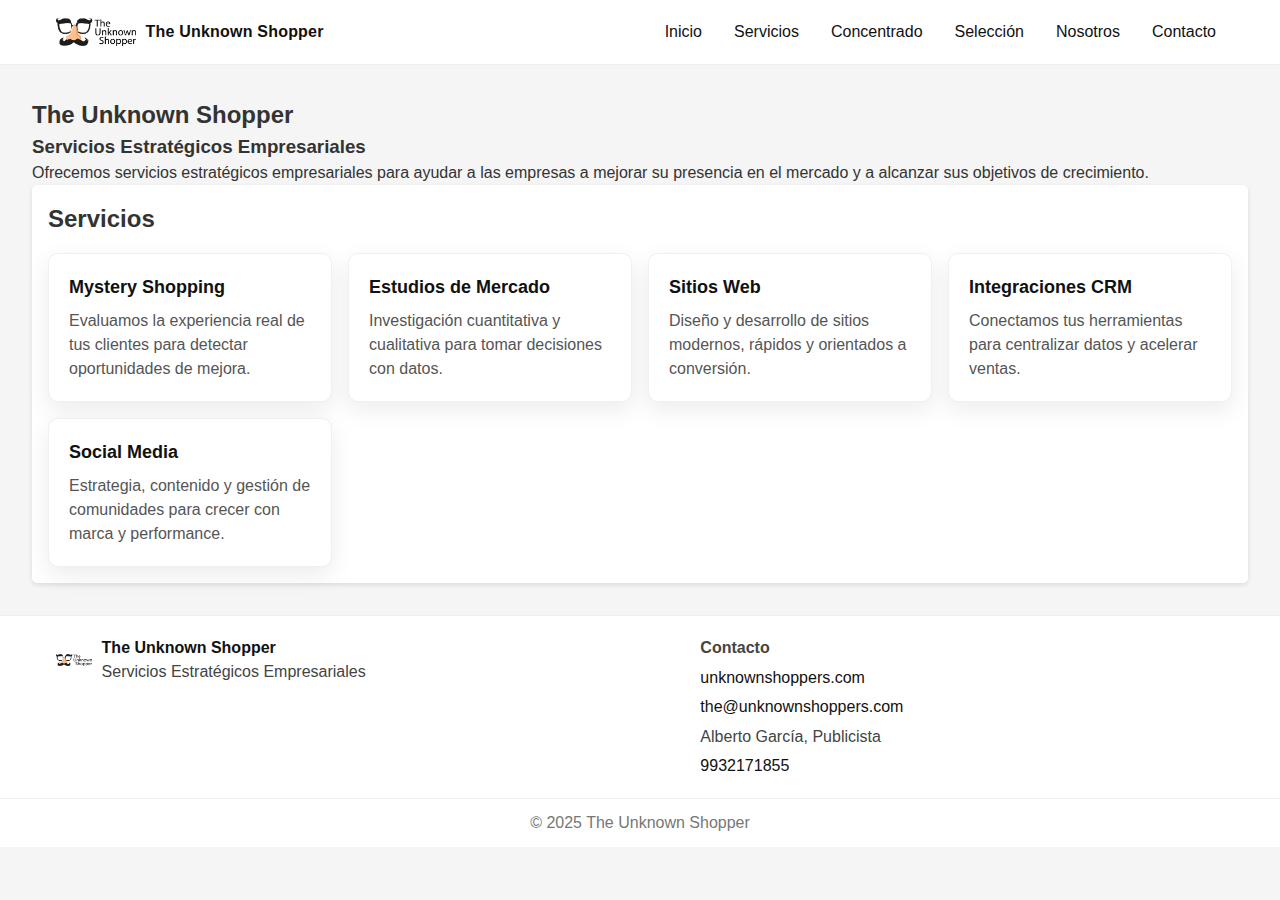
<file: index.html>
<!DOCTYPE html>
<html lang="en">
<head>
    <meta charset="UTF-8">
    <meta name="viewport" content="width=device-width, initial-scale=1.0">
    <title>The Unknown Shopper</title>
    <link rel="stylesheet" href="style.css">
</head>
<body>
    <header class="site-header">
        <div class="header-inner">
            <a href="index.html" class="brand" aria-label="Ir al inicio">
                <img src="logo.png" alt="The Unknown Shopper - Logo" class="brand-logo" />
                <span class="brand-name">The Unknown Shopper</span>
            </a>
            <button class="nav-toggle" aria-label="Abrir menú" aria-expanded="false">
                <svg viewBox="0 0 24 24" fill="none" stroke="currentColor" stroke-width="2" stroke-linecap="round" stroke-linejoin="round" aria-hidden="true"><line x1="3" y1="6" x2="21" y2="6"/><line x1="3" y1="12" x2="21" y2="12"/><line x1="3" y1="18" x2="21" y2="18"/></svg>
            </button>
            <nav class="main-nav" aria-label="Navegación principal">
                <ul>
                    <li><a href="index.html">Inicio</a></li>
                    <li><a href="#servicios">Servicios</a></li>
                    <li><a href="concentrado.html">Concentrado</a></li>
                    <li><a href="selecc.html">Selección</a></li>
                    <li><a href="about.html">Nosotros</a></li>
                    <li><a href="contact.html">Contacto</a></li>
                </ul>
            </nav>
        </div>
    </header>
    <main>
        <section>
            <h2>The Unknown Shopper</h2>
            <h3>Servicios Estratégicos Empresariales</h3>
            <p>Ofrecemos servicios estratégicos empresariales para ayudar a las empresas a mejorar su presencia en el mercado y a alcanzar sus objetivos de crecimiento.</p>
            
        </section>

        <section class="servicios" id="servicios">
            <h2>Servicios</h2>
            <div class="cards-grid">
                <article class="card" data-service="mystery-shopping">
                    <h3>Mystery Shopping</h3>
                    <p>Evaluamos la experiencia real de tus clientes para detectar oportunidades de mejora.</p>
                </article>
                <article class="card" data-service="estudios-mercado">
                    <h3>Estudios de Mercado</h3>
                    <p>Investigación cuantitativa y cualitativa para tomar decisiones con datos.</p>
                </article>
                <article class="card" data-service="sitios-web">
                    <h3>Sitios Web</h3>
                    <p>Diseño y desarrollo de sitios modernos, rápidos y orientados a conversión.</p>
                </article>
                <article class="card" data-service="integraciones-crm">
                    <h3>Integraciones CRM</h3>
                    <p>Conectamos tus herramientas para centralizar datos y acelerar ventas.</p>
                </article>
                <article class="card" data-service="social-media">
                    <h3>Social Media</h3>
                    <p>Estrategia, contenido y gestión de comunidades para crecer con marca y performance.</p>
                </article>
            </div>
        </section>

        <!-- Modal Detalle Servicio -->
        <div id="serviceModal" class="modal" aria-hidden="true" role="dialog" aria-labelledby="modalTitle" aria-modal="true">
            <div class="modal-backdrop" data-close></div>
            <div class="modal-content" role="document">
                <button class="modal-close" aria-label="Cerrar" data-close>&times;</button>
                <h3 id="modalTitle"></h3>
                <p id="modalBody"></p>
                <ul id="modalBullets" class="modal-bullets"></ul>
            </div>
        </div>
    </main>
    <footer class="site-footer">
        <div class="site-footer-inner">
            <div class="footer-brand">
                <img src="logo.png" alt="The Unknown Shopper - Logo" />
                <div>
                    <div class="footer-title">The Unknown Shopper</div>
                    <div>Servicios Estratégicos Empresariales</div>
                </div>
            </div>
            <div class="contact-footer">
                <strong>Contacto</strong>
                <span><a href="https://unknownshoppers.com" target="_blank" rel="noopener">unknownshoppers.com</a></span>
                <span><a href="mailto:the@unknownshoppers.com">the@unknownshoppers.com</a></span>
                <span>Alberto García, Publicista</span>
                <span><a href="tel:+529932171855">9932171855</a></span>
            </div>
        </div>
        <div class="footer-bottom">&copy; 2025 The Unknown Shopper</div>
    </footer>
    <script src="script.js"></script>
    
</body>
</html>
</file>
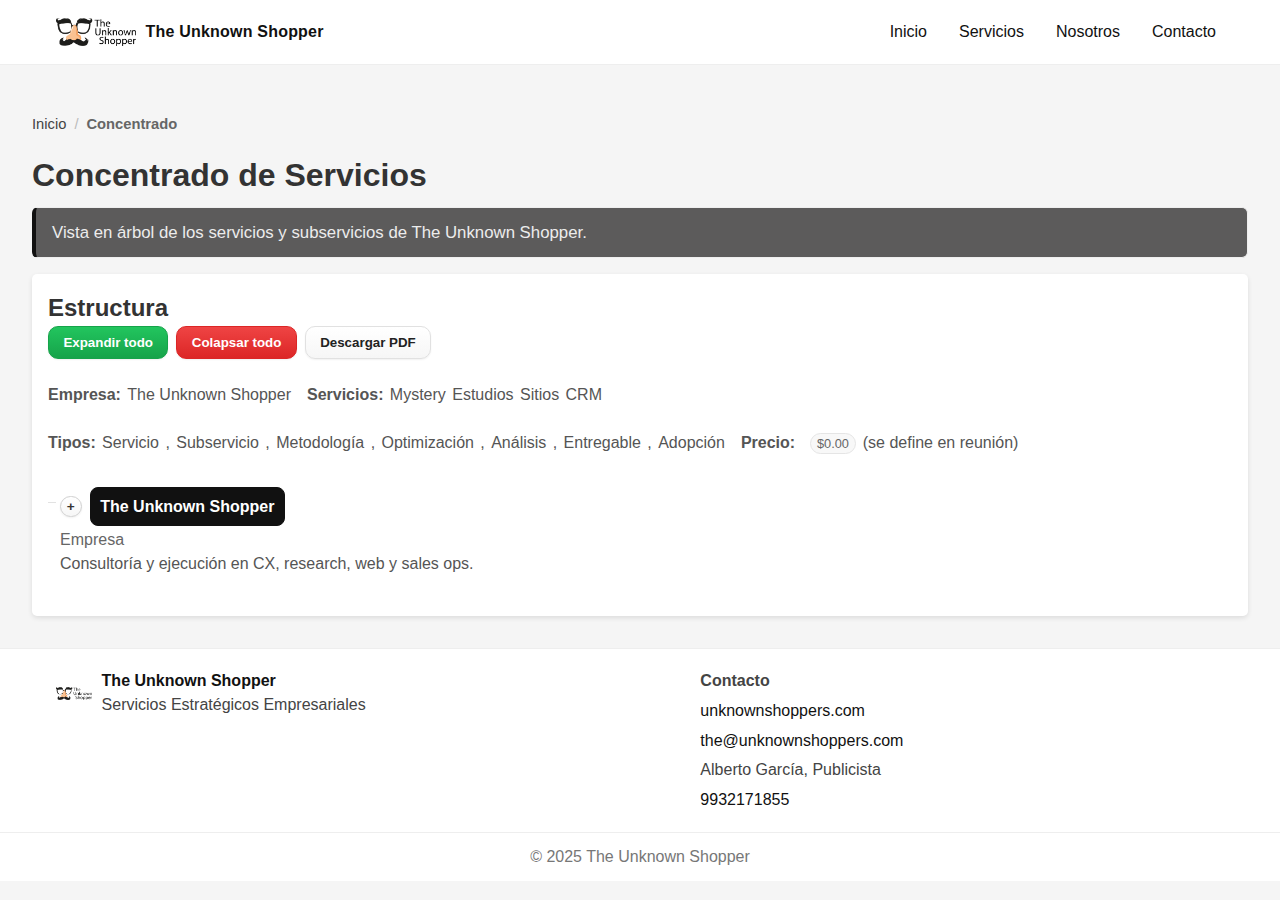
<file: concentrado.html>
<!DOCTYPE html>
<html lang="es">
<head>
  <meta charset="UTF-8" />
  <meta name="viewport" content="width=device-width, initial-scale=1.0" />
  <title>Concentrado | The Unknown Shopper</title>
  <link rel="stylesheet" href="style.css" />
</head>
<body>
  <header class="site-header">
    <div class="header-inner">
      <a href="index.html" class="brand" aria-label="Ir al inicio">
        <img src="logo.png" alt="The Unknown Shopper - Logo" class="brand-logo" />
        <span class="brand-name">The Unknown Shopper</span>
      </a>
      <button class="nav-toggle" aria-label="Abrir menú" aria-expanded="false">
        <svg viewBox="0 0 24 24" fill="none" stroke="currentColor" stroke-width="2" stroke-linecap="round" stroke-linejoin="round" aria-hidden="true"><line x1="3" y1="6" x2="21" y2="6"/><line x1="3" y1="12" x2="21" y2="12"/><line x1="3" y1="18" x2="21" y2="18"/></svg>
      </button>
      <nav class="main-nav" aria-label="Navegación principal">
        <ul>
          <li><a href="index.html">Inicio</a></li>
          <li><a href="index.html#servicios">Servicios</a></li>
          <li><a href="about.html">Nosotros</a></li>
          <li><a href="contact.html">Contacto</a></li>
        </ul>
      </nav>
    </div>
  </header>

  <main>
    <nav aria-label="Breadcrumb" class="breadcrumb">
      <a href="index.html">Inicio</a>
      <span class="sep">/</span>
      <strong>Concentrado</strong>
    </nav>

    <section>
      <h1>Concentrado de Servicios</h1>
      <p class="lead">Vista en árbol de los servicios y subservicios de The Unknown Shopper.</p>
    </section>

    <section class="servicios" style="margin-top:1rem;">
      <h2>Estructura</h2>
      <div class="tree-toolbar">
        <button id="expandAll" class="btn btn-outline" type="button">Expandir todo</button>
        <button id="collapseAll" class="btn btn-outline" type="button">Colapsar todo</button>
        <button id="downloadPdf" class="btn btn-outline" type="button">Descargar PDF</button>
      </div>
      <ul class="legend" aria-label="Leyenda de nodos">
        <li><strong>Empresa:</strong> The Unknown Shopper</li>
        <li><strong>Servicios:</strong> <span class="node svc-mystery">Mystery</span> <span class="node svc-estudios">Estudios</span> <span class="node svc-sitios">Sitios</span> <span class="node svc-crm">CRM</span></li>
        <li><strong>Tipos:</strong> <span class="meta">Servicio</span>, <span class="meta">Subservicio</span>, <span class="meta">Metodología</span>, <span class="meta">Optimización</span>, <span class="meta">Análisis</span>, <span class="meta">Entregable</span>, <span class="meta">Adopción</span></li>
        <li><strong>Precio:</strong> <span class="price-badge">$0.00</span> (se define en reunión)</li>
      </ul>

      <ul class="tree">
        <li class="has-children">
          <div class="row"><button class="toggle" aria-label="Colapsar rama" aria-expanded="true">−</button><span class="node root-node">The Unknown Shopper</span></div>
          <span class="meta">Empresa</span>
          <span class="meta-desc">Consultoría y ejecución en CX, research, web y sales ops.</span>

          <ul>
            <!-- Mystery Shopping -->
            <li class="has-children">
              <div class="row"><button class="toggle" aria-label="Colapsar rama" aria-expanded="true">−</button><span class="node svc-mystery">Mystery Shopping</span></div>
              <span class="meta">Servicio</span>
              <span class="meta-desc">Clientes incógnitos para evaluar experiencia y protocolos.</span>
              <ul>
                <li><span class="node">Diseño de escenarios y KPIs <span class="price-badge">$0.00</span></span><span class="meta">Subservicio</span><span class="meta-desc">Objetivos, criterios y variables clave por industria.</span></li>
                <li><span class="node">Visitas presenciales y remotas <span class="price-badge">$0.00</span></span><span class="meta">Subservicio</span><span class="meta-desc">Cobertura en tienda y canales digitales.</span></li>
                <li><span class="node">Reportes con evidencias <span class="price-badge">$0.00</span></span><span class="meta">Subservicio</span><span class="meta-desc">Fotos, capturas y recomendaciones priorizadas.</span></li>
                <li><span class="node">Benchmark por sucursal y competidor <span class="price-badge">$0.00</span></span><span class="meta">Subservicio</span><span class="meta-desc">Comparativos internos y contra el mercado.</span></li>
                <li><span class="node">Capacitaciones en protocolos <span class="price-badge">$0.00</span></span><span class="meta">Subservicio</span><span class="meta-desc">Entrenamiento en atención y venta consultiva.</span></li>
                <li><span class="node">Evaluaciones de personal <span class="price-badge">$0.00</span></span><span class="meta">Subservicio</span><span class="meta-desc">Cumplimiento y skills comerciales.</span></li>
              </ul>
            </li>

            <!-- Social Media -->
            <li class="has-children">
              <div class="row"><button class="toggle" aria-label="Colapsar rama" aria-expanded="true">−</button><span class="node svc-social">Social Media</span></div>
              <span class="meta">Servicio</span>
              <span class="meta-desc">Estrategia, contenido y gestión de comunidad.</span>
              <ul>
                <li><span class="node">Estrategia y lineamientos de marca <span class="price-badge">$0.00</span></span><span class="meta">Estrategia</span><span class="meta-desc">Arquitectura de contenidos, tono y pilares.</span></li>
                <li><span class="node">Calendario editorial y producción <span class="price-badge">$0.00</span></span><span class="meta">Producción</span><span class="meta-desc">Plan mensual, copies, creatividades y formatos.</span></li>
                <li><span class="node">Gestión de comunidad <span class="price-badge">$0.00</span></span><span class="meta">Operación</span><span class="meta-desc">Monitoreo, respuesta e inbound en redes.</span></li>
                <li><span class="node">Paid Social y optimización <span class="price-badge">$0.00</span></span><span class="meta">Performance</span><span class="meta-desc">Campañas, segmentación y mejora continua.</span></li>
              </ul>
            </li>

            <!-- Estudios de Mercado -->
            <li class="has-children">
              <div class="row"><button class="toggle" aria-label="Colapsar rama" aria-expanded="true">−</button><span class="node svc-estudios">Estudios de Mercado</span></div>
              <span class="meta">Servicio</span>
              <span class="meta-desc">Investigación cuantitativa y cualitativa para decidir con datos.</span>
              <ul>
                <li><span class="node">Encuestas online y presenciales <span class="price-badge">$0.00</span></span><span class="meta">Metodología</span><span class="meta-desc">Medición a escala de hábitos y percepción.</span></li>
                <li><span class="node">Entrevistas y focus groups <span class="price-badge">$0.00</span></span><span class="meta">Metodología</span><span class="meta-desc">Motivaciones, barreras y lenguaje del cliente.</span></li>
                <li><span class="node">Segmentación, pricing y posicionamiento <span class="price-badge">$0.00</span></span><span class="meta">Análisis</span><span class="meta-desc">Modelos de valor y estrategia competitiva.</span></li>
                <li><span class="node">Dashboards y storytelling <span class="price-badge">$0.00</span></span><span class="meta">Entregable</span><span class="meta-desc">Visualización e insights accionables.</span></li>
              </ul>
            </li>

            <!-- Sitios Web -->
            <li class="has-children">
              <div class="row"><button class="toggle" aria-label="Colapsar rama" aria-expanded="true">−</button><span class="node svc-sitios">Sitios Web</span></div>
              <span class="meta">Servicio</span>
              <span class="meta-desc">Sitios modernos, rápidos y orientados a conversión.</span>
              <ul>
                <li><span class="node">Landing pages y sitios corporativos <span class="price-badge">$0.00</span></span><span class="meta">Capacidad</span><span class="meta-desc">Diseños orientados a conversión e institucional.</span></li>
                <li><span class="node">Headless CMS y WordPress <span class="price-badge">$0.00</span></span><span class="meta">Capacidad</span><span class="meta-desc">Arquitectura y CMS adecuados para tu equipo.</span></li>
                <li><span class="node">Web Performance (Core Web Vitals) <span class="price-badge">$0.00</span></span><span class="meta">Optimización</span><span class="meta-desc">Velocidad e interactividad para mejor UX/SEO.</span></li>
                <li><span class="node">SEO on-page y medición <span class="price-badge">$0.00</span></span><span class="meta">Optimización</span><span class="meta-desc">Marcado, contenido y analítica con GTM/GA4.</span></li>
              </ul>
            </li>

            <!-- Integraciones CRM -->
            <li class="has-children">
              <div class="row"><button class="toggle" aria-label="Colapsar rama" aria-expanded="true">−</button><span class="node svc-crm">Integraciones CRM</span></div>
              <span class="meta">Servicio</span>
              <span class="meta-desc">Centralizamos datos y automatizamos procesos con tu CRM.</span>
              <ul>
                <li><span class="node">Implementación y configuración <span class="price-badge">$0.00</span></span><span class="meta">Servicio</span><span class="meta-desc">Adaptación de objetos y procesos comerciales.</span></li>
                <li><span class="node">Integraciones con formularios y publicidad <span class="price-badge">$0.00</span></span><span class="meta">Integración</span><span class="meta-desc">Leads, campañas y datos operativos.</span></li>
                <li><span class="node">Automatizaciones y workflows <span class="price-badge">$0.00</span></span><span class="meta">Automatización</span><span class="meta-desc">Reglas y secuencias para nutrir y asignar.</span></li>
                <li><span class="node">Capacitación y gobierno del dato <span class="price-badge">$0.00</span></span><span class="meta">Adopción</span><span class="meta-desc">Entrenamiento, calidad y políticas de uso.</span></li>
              </ul>
            </li>
          </ul>
        </li>
      </ul>

    </section>
  </main>

  <footer class="site-footer">
    <div class="site-footer-inner">
      <div class="footer-brand">
        <img src="logo.png" alt="The Unknown Shopper - Logo" />
        <div>
          <div class="footer-title">The Unknown Shopper</div>
          <div>Servicios Estratégicos Empresariales</div>
        </div>
      </div>
      <div class="contact-footer">
        <strong>Contacto</strong>
        <span><a href="https://unknownshoppers.com" target="_blank" rel="noopener">unknownshoppers.com</a></span>
        <span><a href="mailto:the@unknownshoppers.com">the@unknownshoppers.com</a></span>
        <span>Alberto García, Publicista</span>
        <span><a href="tel:+529932171855">9932171855</a></span>
      </div>
    </div>
    <div class="footer-bottom">&copy; 2025 The Unknown Shopper</div>
  </footer>
  <script src="script.js"></script>
</body>
</html>
</file>
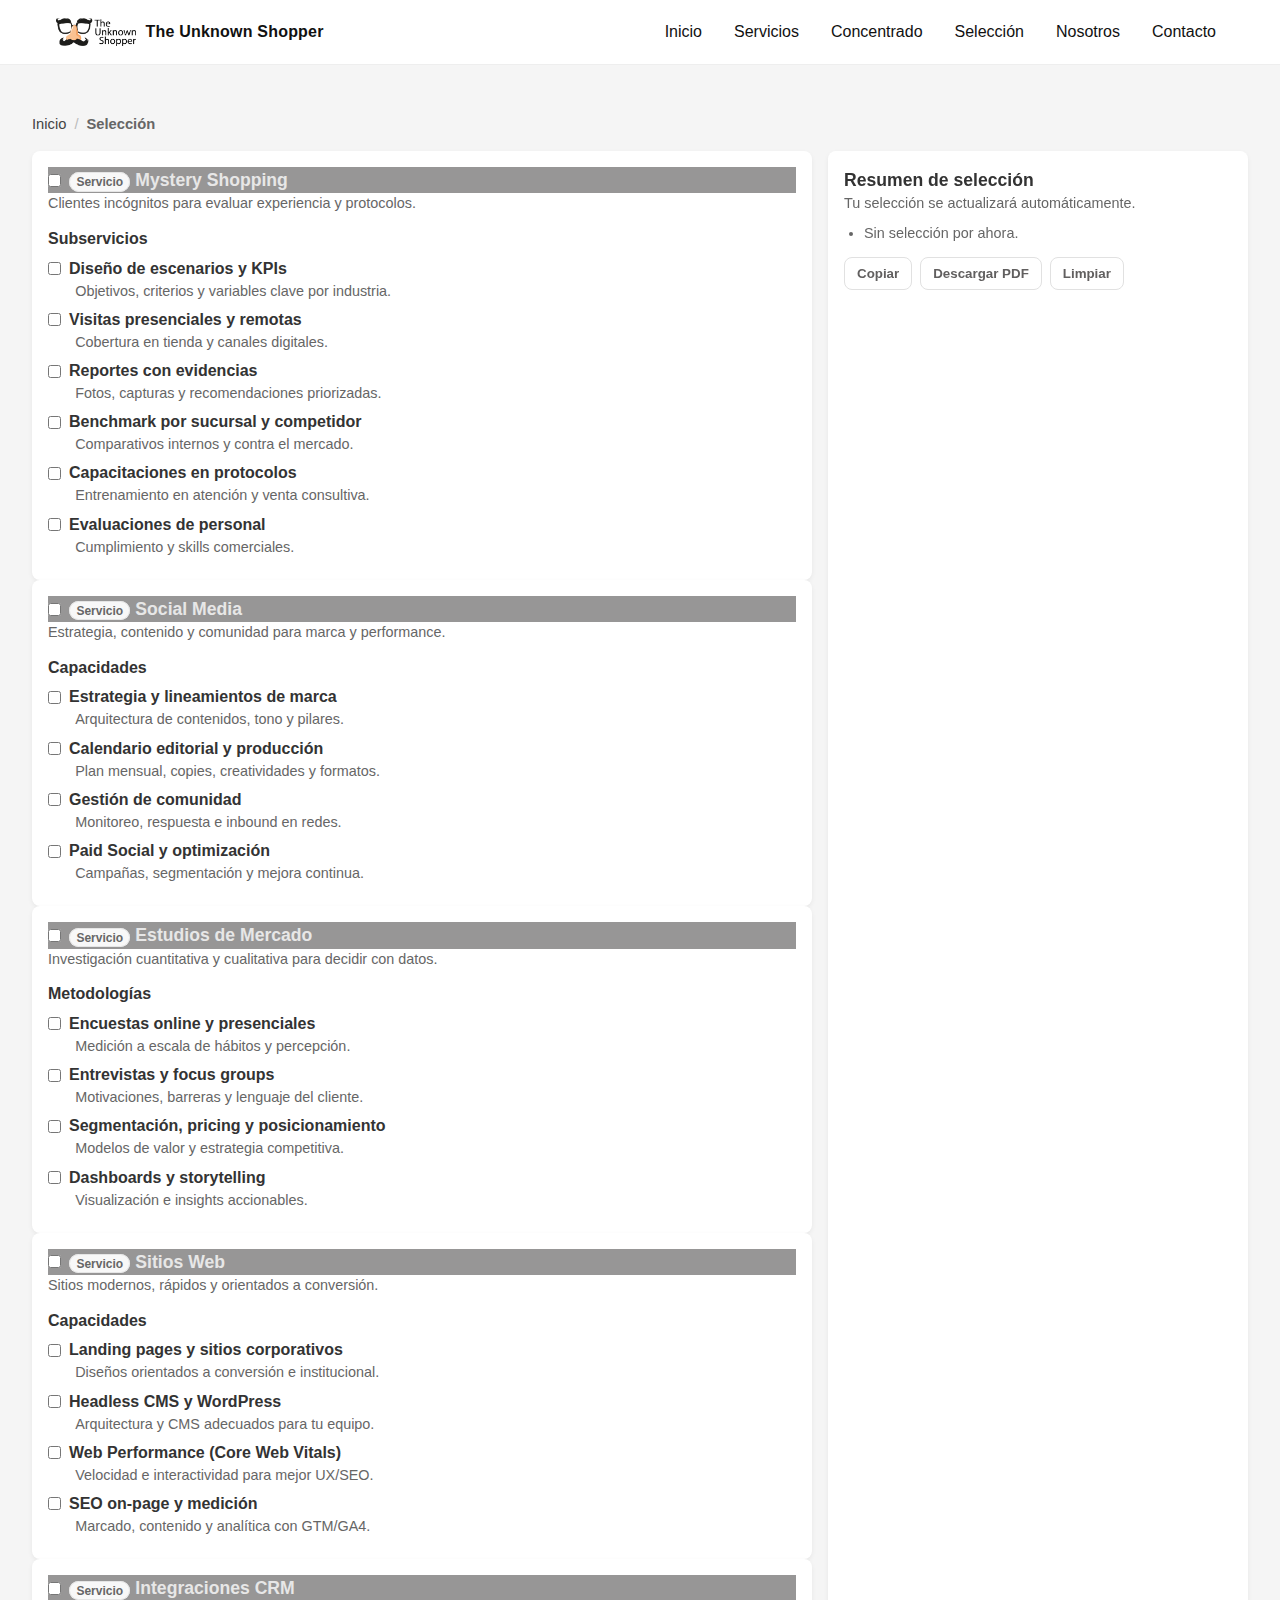
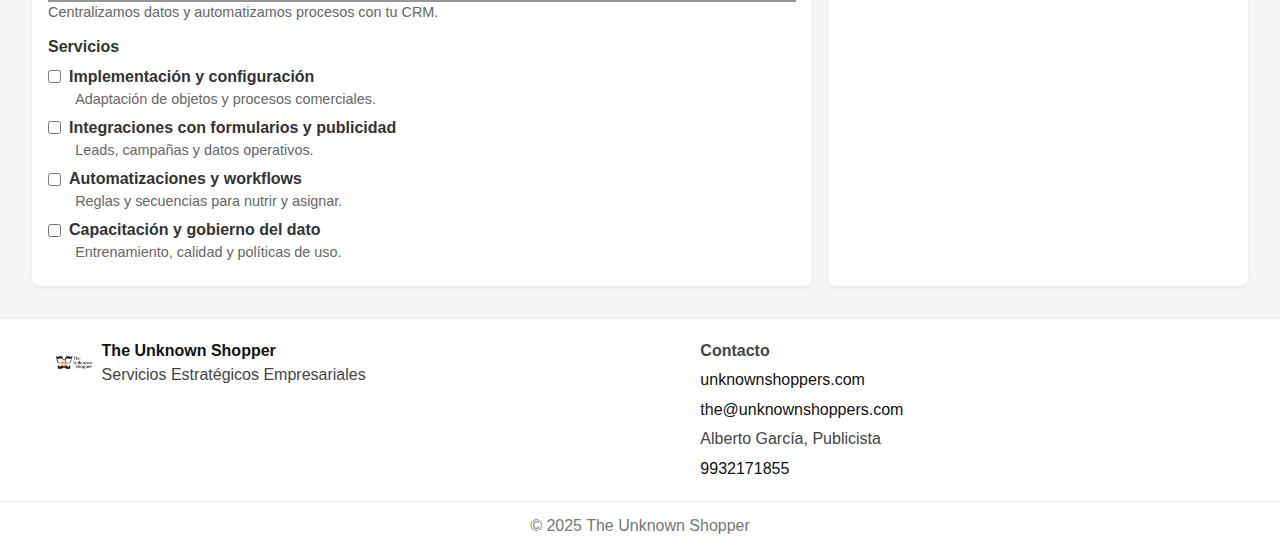
<file: selecc.html>
<!DOCTYPE html>
<html lang="es">
<head>
  <meta charset="UTF-8" />
  <meta name="viewport" content="width=device-width, initial-scale=1.0"/>
  <title>Selección de Servicios | The Unknown Shopper</title>
  <link rel="stylesheet" href="style.css"/>
  <style>
    .select-layout { display: grid; gap: 1rem; grid-template-columns: 1fr; }
    @media (min-width: 900px) { .select-layout { grid-template-columns: 1.3fr 0.7fr; } }
    .cat { background:#fff; border-radius:8px; padding:1rem; box-shadow:0 2px 5px rgba(0,0,0,.06); }
    .cat h2 { display:flex; align-items:center; gap:.5rem; font-size:1.1rem; }
    .cat h3 { margin-top:.75rem; font-size:1rem; }
    .checklist { list-style:none; margin-top:.25rem; padding-left:0; }
    .checklist li { margin:.35rem 0; }
    .row-check { display:flex; align-items:center; gap:.5rem; }
    .row-meta { margin-left:1.7rem; color:#555; font-size:.95rem; }
    .summary { position:sticky; top:1rem; background:#fff; border-radius:8px; padding:1rem; box-shadow:0 2px 5px rgba(0,0,0,.06); }
    .summary h2 { font-size:1.1rem; }
    .summary ul { list-style:disc; padding-left:1.25rem; margin-top:.5rem; }
    .actions { display:flex; gap:.5rem; flex-wrap:wrap; margin-top:.75rem; }
    .actions .btn { padding:.5rem .75rem; border-radius:8px; border:1px solid #e1e1e1; background:#fff; cursor:pointer; }
    .muted { color:#666; font-size:.9rem; }
    .svc-badge { font-size:.75rem; padding:.1rem .4rem; border-radius:999px; border:1px solid #e5e5e5; background:#f8f8f8; color:#666; }
  </style>
</head>
<body>
  <header class="site-header">
    <div class="header-inner">
      <a href="index.html" class="brand" aria-label="Ir al inicio">
        <img src="logo.png" alt="The Unknown Shopper - Logo" class="brand-logo"/>
        <span class="brand-name">The Unknown Shopper</span>
      </a>
      <button class="nav-toggle" aria-label="Abrir menú" aria-expanded="false">
        <svg viewBox="0 0 24 24" fill="none" stroke="currentColor" stroke-width="2" stroke-linecap="round" stroke-linejoin="round" aria-hidden="true"><line x1="3" y1="6" x2="21" y2="6"/><line x1="3" y1="12" x2="21" y2="12"/><line x1="3" y1="18" x2="21" y2="18"/></svg>
      </button>
      <nav class="main-nav" aria-label="Navegación principal">
        <ul>
          <li><a href="index.html">Inicio</a></li>
          <li><a href="index.html#servicios">Servicios</a></li>
          <li><a href="concentrado.html">Concentrado</a></li>
          <li><a href="selecc.html">Selección</a></li>
          <li><a href="about.html">Nosotros</a></li>
          <li><a href="contact.html">Contacto</a></li>
        </ul>
      </nav>
    </div>
  </header>

  <main>
    <nav aria-label="Breadcrumb" class="breadcrumb">
      <a href="index.html">Inicio</a>
      <span class="sep">/</span>
      <strong>Selección</strong>
    </nav>

    

    <section id="selectionRoot" class="select-layout">
      <!-- Columna izquierda: categorías -->
      <div>
        <!-- Mystery Shopping -->
        <div class="cat">
          <h2><input type="checkbox" class="chk-parent" data-cat="mystery" id="cat-mystery"> <label for="cat-mystery"><span class="svc-badge">Servicio</span> Mystery Shopping</label></h2>
          <p class="muted">Clientes incógnitos para evaluar experiencia y protocolos.</p>
          <h3>Subservicios</h3>
          <ul class="checklist" data-cat="mystery">
            <li>
              <div class="row-check">
                <input type="checkbox" class="chk-item" data-cat="mystery" data-name="Diseño de escenarios y KPIs" id="mystery-1">
                <label for="mystery-1"><strong>Diseño de escenarios y KPIs</strong></label>
              </div>
              <div class="row-meta muted">Objetivos, criterios y variables clave por industria.</div>
            </li>
            <li>
              <div class="row-check">
                <input type="checkbox" class="chk-item" data-cat="mystery" data-name="Visitas presenciales y remotas" id="mystery-2">
                <label for="mystery-2"><strong>Visitas presenciales y remotas</strong></label>
              </div>
              <div class="row-meta muted">Cobertura en tienda y canales digitales.</div>
            </li>
            <li>
              <div class="row-check">
                <input type="checkbox" class="chk-item" data-cat="mystery" data-name="Reportes con evidencias" id="mystery-3">
                <label for="mystery-3"><strong>Reportes con evidencias</strong></label>
              </div>
              <div class="row-meta muted">Fotos, capturas y recomendaciones priorizadas.</div>
            </li>
            <li>
              <div class="row-check">
                <input type="checkbox" class="chk-item" data-cat="mystery" data-name="Benchmark por sucursal y competidor" id="mystery-4">
                <label for="mystery-4"><strong>Benchmark por sucursal y competidor</strong></label>
              </div>
              <div class="row-meta muted">Comparativos internos y contra el mercado.</div>
            </li>
            <li>
              <div class="row-check">
                <input type="checkbox" class="chk-item" data-cat="mystery" data-name="Capacitaciones en protocolos" id="mystery-5">
                <label for="mystery-5"><strong>Capacitaciones en protocolos</strong></label>
              </div>
              <div class="row-meta muted">Entrenamiento en atención y venta consultiva.</div>
            </li>
            <li>
              <div class="row-check">
                <input type="checkbox" class="chk-item" data-cat="mystery" data-name="Evaluaciones de personal" id="mystery-6">
                <label for="mystery-6"><strong>Evaluaciones de personal</strong></label>
              </div>
              <div class="row-meta muted">Cumplimiento y skills comerciales.</div>
            </li>
          </ul>
        </div>

        <!-- Social Media -->
        <div class="cat">
          <h2><input type="checkbox" class="chk-parent" data-cat="social" id="cat-social"> <label for="cat-social"><span class="svc-badge">Servicio</span> Social Media</label></h2>
          <p class="muted">Estrategia, contenido y comunidad para marca y performance.</p>
          <h3>Capacidades</h3>
          <ul class="checklist" data-cat="social">
            <li>
              <div class="row-check">
                <input type="checkbox" class="chk-item" data-cat="social" data-name="Estrategia y lineamientos de marca" id="social-1">
                <label for="social-1"><strong>Estrategia y lineamientos de marca</strong></label>
              </div>
              <div class="row-meta muted">Arquitectura de contenidos, tono y pilares.</div>
            </li>
            <li>
              <div class="row-check">
                <input type="checkbox" class="chk-item" data-cat="social" data-name="Calendario editorial y producción" id="social-2">
                <label for="social-2"><strong>Calendario editorial y producción</strong></label>
              </div>
              <div class="row-meta muted">Plan mensual, copies, creatividades y formatos.</div>
            </li>
            <li>
              <div class="row-check">
                <input type="checkbox" class="chk-item" data-cat="social" data-name="Gestión de comunidad" id="social-3">
                <label for="social-3"><strong>Gestión de comunidad</strong></label>
              </div>
              <div class="row-meta muted">Monitoreo, respuesta e inbound en redes.</div>
            </li>
            <li>
              <div class="row-check">
                <input type="checkbox" class="chk-item" data-cat="social" data-name="Paid Social y optimización" id="social-4">
                <label for="social-4"><strong>Paid Social y optimización</strong></label>
              </div>
              <div class="row-meta muted">Campañas, segmentación y mejora continua.</div>
            </li>
          </ul>
        </div>

        <!-- Estudios de Mercado -->
        <div class="cat">
          <h2><input type="checkbox" class="chk-parent" data-cat="estudios" id="cat-estudios"> <label for="cat-estudios"><span class="svc-badge">Servicio</span> Estudios de Mercado</label></h2>
          <p class="muted">Investigación cuantitativa y cualitativa para decidir con datos.</p>
          <h3>Metodologías</h3>
          <ul class="checklist" data-cat="estudios">
            <li>
              <div class="row-check">
                <input type="checkbox" class="chk-item" data-cat="estudios" data-name="Encuestas online y presenciales" id="estudios-1">
                <label for="estudios-1"><strong>Encuestas online y presenciales</strong></label>
              </div>
              <div class="row-meta muted">Medición a escala de hábitos y percepción.</div>
            </li>
            <li>
              <div class="row-check">
                <input type="checkbox" class="chk-item" data-cat="estudios" data-name="Entrevistas y focus groups" id="estudios-2">
                <label for="estudios-2"><strong>Entrevistas y focus groups</strong></label>
              </div>
              <div class="row-meta muted">Motivaciones, barreras y lenguaje del cliente.</div>
            </li>
            <li>
              <div class="row-check">
                <input type="checkbox" class="chk-item" data-cat="estudios" data-name="Segmentación, pricing y posicionamiento" id="estudios-3">
                <label for="estudios-3"><strong>Segmentación, pricing y posicionamiento</strong></label>
              </div>
              <div class="row-meta muted">Modelos de valor y estrategia competitiva.</div>
            </li>
            <li>
              <div class="row-check">
                <input type="checkbox" class="chk-item" data-cat="estudios" data-name="Dashboards y storytelling" id="estudios-4">
                <label for="estudios-4"><strong>Dashboards y storytelling</strong></label>
              </div>
              <div class="row-meta muted">Visualización e insights accionables.</div>
            </li>
          </ul>
        </div>

        <!-- Sitios Web -->
        <div class="cat">
          <h2><input type="checkbox" class="chk-parent" data-cat="sitios" id="cat-sitios"> <label for="cat-sitios"><span class="svc-badge">Servicio</span> Sitios Web</label></h2>
          <p class="muted">Sitios modernos, rápidos y orientados a conversión.</p>
          <h3>Capacidades</h3>
          <ul class="checklist" data-cat="sitios">
            <li>
              <div class="row-check">
                <input type="checkbox" class="chk-item" data-cat="sitios" data-name="Landing pages y sitios corporativos" id="sitios-1">
                <label for="sitios-1"><strong>Landing pages y sitios corporativos</strong></label>
              </div>
              <div class="row-meta muted">Diseños orientados a conversión e institucional.</div>
            </li>
            <li>
              <div class="row-check">
                <input type="checkbox" class="chk-item" data-cat="sitios" data-name="Headless CMS y WordPress" id="sitios-2">
                <label for="sitios-2"><strong>Headless CMS y WordPress</strong></label>
              </div>
              <div class="row-meta muted">Arquitectura y CMS adecuados para tu equipo.</div>
            </li>
            <li>
              <div class="row-check">
                <input type="checkbox" class="chk-item" data-cat="sitios" data-name="Web Performance (Core Web Vitals)" id="sitios-3">
                <label for="sitios-3"><strong>Web Performance (Core Web Vitals)</strong></label>
              </div>
              <div class="row-meta muted">Velocidad e interactividad para mejor UX/SEO.</div>
            </li>
            <li>
              <div class="row-check">
                <input type="checkbox" class="chk-item" data-cat="sitios" data-name="SEO on-page y medición" id="sitios-4">
                <label for="sitios-4"><strong>SEO on-page y medición</strong></label>
              </div>
              <div class="row-meta muted">Marcado, contenido y analítica con GTM/GA4.</div>
            </li>
          </ul>
        </div>

        <!-- Integraciones CRM -->
        <div class="cat">
          <h2><input type="checkbox" class="chk-parent" data-cat="crm" id="cat-crm"> <label for="cat-crm"><span class="svc-badge">Servicio</span> Integraciones CRM</label></h2>
          <p class="muted">Centralizamos datos y automatizamos procesos con tu CRM.</p>
          <h3>Servicios</h3>
          <ul class="checklist" data-cat="crm">
            <li>
              <div class="row-check">
                <input type="checkbox" class="chk-item" data-cat="crm" data-name="Implementación y configuración" id="crm-1">
                <label for="crm-1"><strong>Implementación y configuración</strong></label>
              </div>
              <div class="row-meta muted">Adaptación de objetos y procesos comerciales.</div>
            </li>
            <li>
              <div class="row-check">
                <input type="checkbox" class="chk-item" data-cat="crm" data-name="Integraciones con formularios y publicidad" id="crm-2">
                <label for="crm-2"><strong>Integraciones con formularios y publicidad</strong></label>
              </div>
              <div class="row-meta muted">Leads, campañas y datos operativos.</div>
            </li>
            <li>
              <div class="row-check">
                <input type="checkbox" class="chk-item" data-cat="crm" data-name="Automatizaciones y workflows" id="crm-3">
                <label for="crm-3"><strong>Automatizaciones y workflows</strong></label>
              </div>
              <div class="row-meta muted">Reglas y secuencias para nutrir y asignar.</div>
            </li>
            <li>
              <div class="row-check">
                <input type="checkbox" class="chk-item" data-cat="crm" data-name="Capacitación y gobierno del dato" id="crm-4">
                <label for="crm-4"><strong>Capacitación y gobierno del dato</strong></label>
              </div>
              <div class="row-meta muted">Entrenamiento, calidad y políticas de uso.</div>
            </li>
          </ul>
        </div>
      </div>

      <!-- Columna derecha: resumen -->
      <aside class="summary">
        <h2>Resumen de selección</h2>
        <p class="muted">Tu selección se actualizará automáticamente.</p>
        <ul id="selectionList"></ul>
        <div class="actions">
          <button id="copySelection" class="btn">Copiar</button>
          <button id="downloadSelectionPdf" class="btn">Descargar PDF</button>
          <button id="clearSelection" class="btn">Limpiar</button>
        </div>
      </aside>
    </section>

    <!-- Contenido para impresión (oculto en pantalla) -->
    <section id="printSelection" class="print-only print-doc" aria-hidden="true">
      <header class="print-header">
        <div class="brandlog">
          <img src="logosim.png" alt="The Unknown Shopper - Logo" />
          <div>
            <h1 class="print-title">The Unknown Shopper</h1>
            <div class="print-subtitle">Selección de servicios</div>
          </div>
        </div>
      </header>
      <div class="print-date" id="printDate"></div>
      <div id="printSelectionList"></div>
      <footer class="print-footer">
        <div class="brandline">The Unknown Shopper</div>
        <div class="contact">unknownshoppers.com · the@unknownshoppers.com · 9932171855</div>
      </footer>
    </section>
  </main>

  <footer class="site-footer">
    <div class="site-footer-inner">
      <div class="footer-brand">
        <img src="logo.png" alt="The Unknown Shopper - Logo"/>
        <div>
          <div class="footer-title">The Unknown Shopper</div>
          <div>Servicios Estratégicos Empresariales</div>
        </div>
      </div>
      <div class="contact-footer">
        <strong>Contacto</strong>
        <span><a href="https://unknownshoppers.com" target="_blank" rel="noopener">unknownshoppers.com</a></span>
        <span><a href="mailto:the@unknownshoppers.com">the@unknownshoppers.com</a></span>
        <span>Alberto García, Publicista</span>
        <span><a href="tel:+529932171855">9932171855</a></span>
      </div>
    </div>
    <div class="footer-bottom">&copy; 2025 The Unknown Shopper</div>
  </footer>
  <script src="script.js"></script>
</body>
</html>
</file>
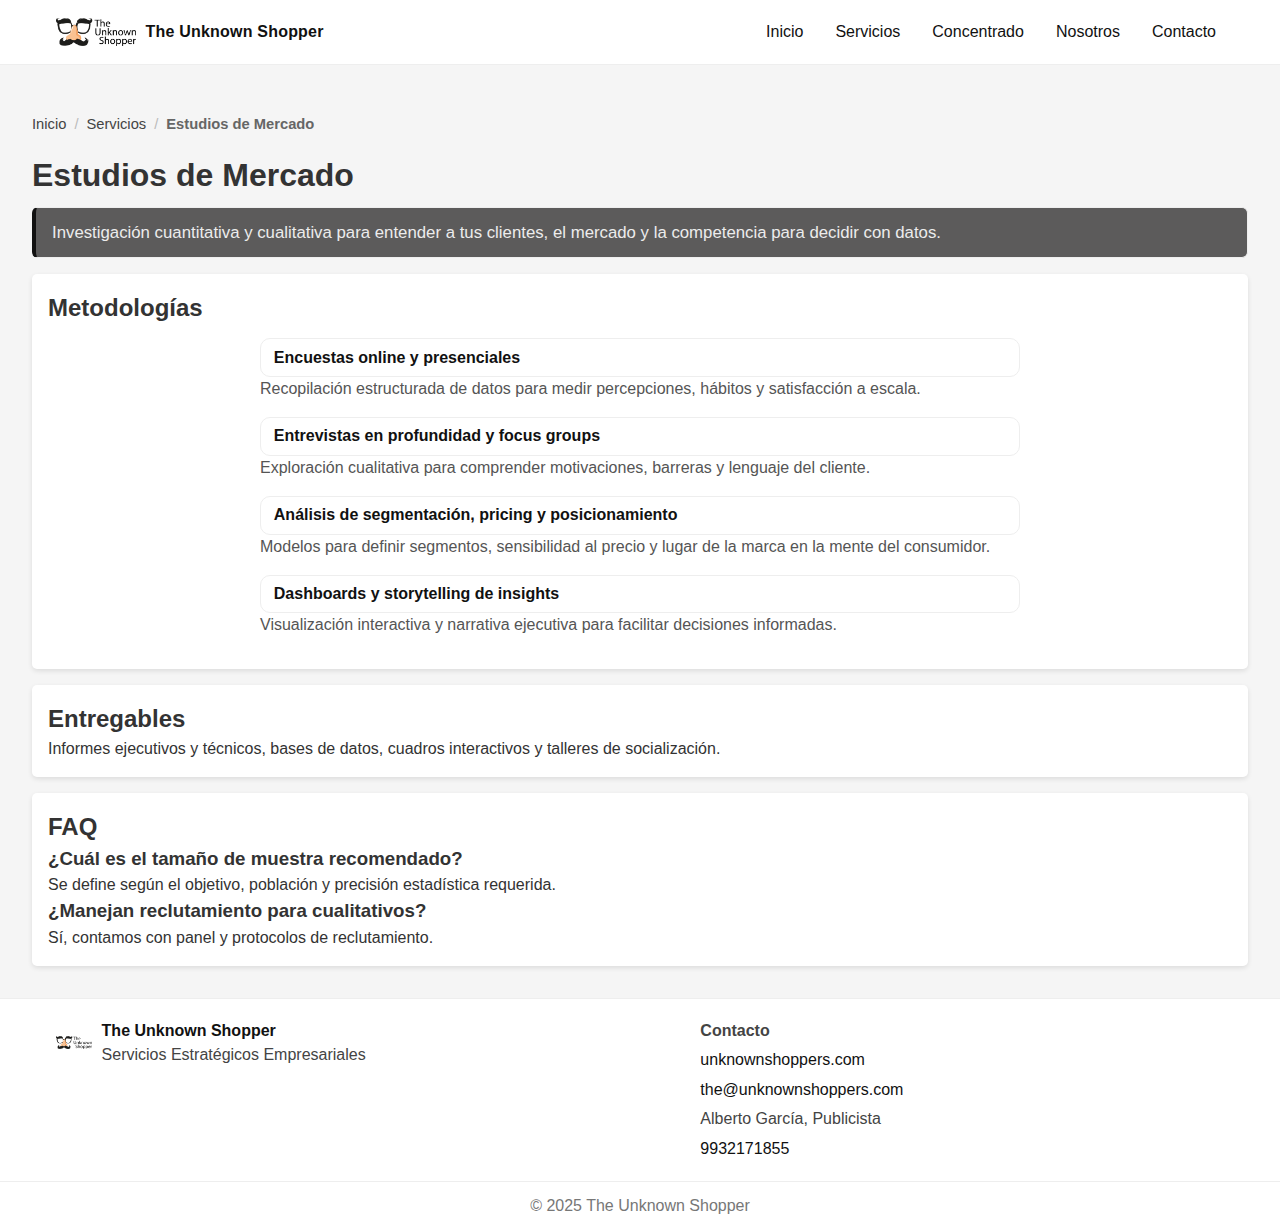
<file: servicios/estudios-mercado.html>
<!DOCTYPE html>
<html lang="es">
<head>
  <meta charset="UTF-8" />
  <meta name="viewport" content="width=device-width, initial-scale=1.0" />
  <title>Estudios de Mercado | The Unknown Shopper</title>
  <link rel="stylesheet" href="../style.css" />
</head>
<body>
  <header class="site-header">
    <div class="header-inner">
      <a href="../index.html" class="brand" aria-label="Ir al inicio">
        <img src="../logo.png" alt="The Unknown Shopper - Logo" class="brand-logo" />
        <span class="brand-name">The Unknown Shopper</span>
      </a>
      <button class="nav-toggle" aria-label="Abrir menú" aria-expanded="false">
        <svg viewBox="0 0 24 24" fill="none" stroke="currentColor" stroke-width="2" stroke-linecap="round" stroke-linejoin="round" aria-hidden="true"><line x1="3" y1="6" x2="21" y2="6"/><line x1="3" y1="12" x2="21" y2="12"/><line x1="3" y1="18" x2="21" y2="18"/></svg>
      </button>
      <nav class="main-nav" aria-label="Navegación principal">
        <ul>
          <li><a href="../index.html">Inicio</a></li>
          <li><a href="../index.html#servicios">Servicios</a></li>
          <li><a href="../concentrado.html">Concentrado</a></li>
          <li><a href="../about.html">Nosotros</a></li>
          <li><a href="../contact.html">Contacto</a></li>
        </ul>
      </nav>
    </div>
  </header>

  <main>
    <nav aria-label="Breadcrumb" class="breadcrumb">
      <a href="../index.html">Inicio</a>
      <span class="sep">/</span>
      <a href="../index.html#servicios">Servicios</a>
      <span class="sep">/</span>
      <strong>Estudios de Mercado</strong>
    </nav>

    <section>
      <h1>Estudios de Mercado</h1>
      <p class="lead">Investigación cuantitativa y cualitativa para entender a tus clientes, el mercado y la competencia para decidir con datos.</p>
    </section>

    <section class="servicios" style="margin-top:1rem;">
      <h2>Metodologías</h2>
      <dl class="defs">
        <dt>Encuestas online y presenciales</dt>
        <dd>Recopilación estructurada de datos para medir percepciones, hábitos y satisfacción a escala.</dd>
        <dt>Entrevistas en profundidad y focus groups</dt>
        <dd>Exploración cualitativa para comprender motivaciones, barreras y lenguaje del cliente.</dd>
        <dt>Análisis de segmentación, pricing y posicionamiento</dt>
        <dd>Modelos para definir segmentos, sensibilidad al precio y lugar de la marca en la mente del consumidor.</dd>
        <dt>Dashboards y storytelling de insights</dt>
        <dd>Visualización interactiva y narrativa ejecutiva para facilitar decisiones informadas.</dd>
      </dl>
    </section>

    <section style="margin-top:1rem;" class="servicios">
      <h2>Entregables</h2>
      <p>Informes ejecutivos y técnicos, bases de datos, cuadros interactivos y talleres de socialización.</p>
    </section>

    <section style="margin-top:1rem;" class="servicios">
      <h2>FAQ</h2>
      <h3>¿Cuál es el tamaño de muestra recomendado?</h3>
      <p>Se define según el objetivo, población y precisión estadística requerida.</p>
      <h3>¿Manejan reclutamiento para cualitativos?</h3>
      <p>Sí, contamos con panel y protocolos de reclutamiento.</p>
    </section>
  </main>

  <footer class="site-footer">
    <div class="site-footer-inner">
      <div class="footer-brand">
        <img src="../logo.png" alt="The Unknown Shopper - Logo" />
        <div>
          <div class="footer-title">The Unknown Shopper</div>
          <div>Servicios Estratégicos Empresariales</div>
        </div>
      </div>
      <div class="contact-footer">
        <strong>Contacto</strong>
        <span><a href="https://unknownshoppers.com" target="_blank" rel="noopener">unknownshoppers.com</a></span>
        <span><a href="mailto:the@unknownshoppers.com">the@unknownshoppers.com</a></span>
        <span>Alberto García, Publicista</span>
        <span><a href="tel:+529932171855">9932171855</a></span>
      </div>
    </div>
    <div class="footer-bottom">&copy; 2025 The Unknown Shopper</div>
  </footer>
  <script src="../script.js"></script>
</body>
</html>
</file>
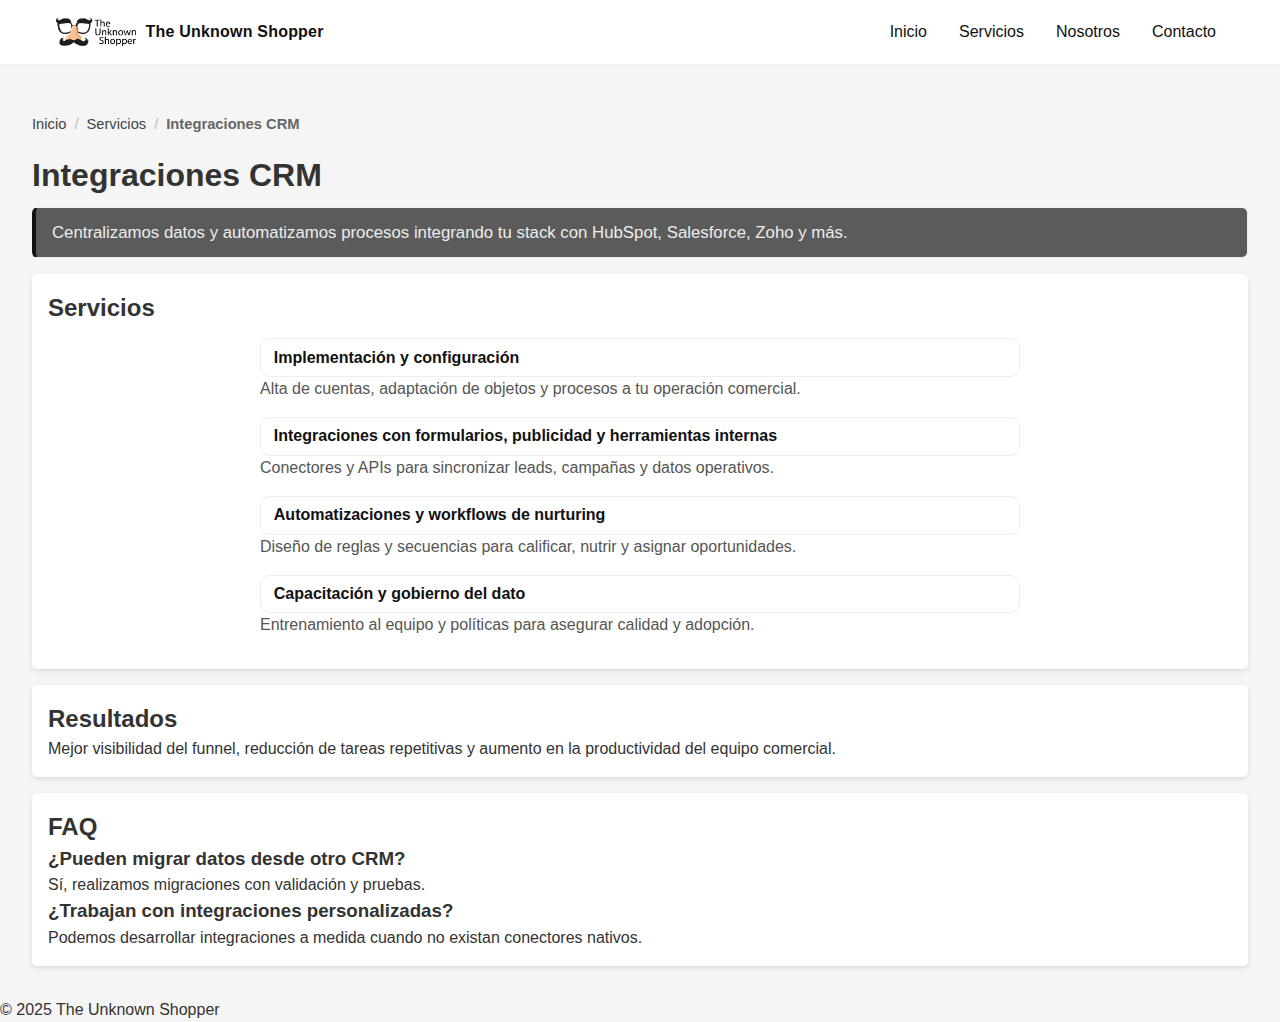
<file: servicios/integraciones-crm.html>
<!DOCTYPE html>
<html lang="es">
<head>
  <meta charset="UTF-8" />
  <meta name="viewport" content="width=device-width, initial-scale=1.0" />
  <title>Integraciones CRM | The Unknown Shopper</title>
  <link rel="stylesheet" href="../style.css" />
</head>
<body>
  <header class="site-header">
    <div class="header-inner">
      <a href="../index.html" class="brand" aria-label="Ir al inicio">
        <img src="../logo.png" alt="The Unknown Shopper - Logo" class="brand-logo" />
        <span class="brand-name">The Unknown Shopper</span>
      </a>
      <nav class="main-nav" aria-label="Navegación principal">
        <ul>
          <li><a href="../index.html">Inicio</a></li>
          <li><a href="../index.html#servicios">Servicios</a></li>
          <li><a href="../about.html">Nosotros</a></li>
          <li><a href="../contact.html">Contacto</a></li>
        </ul>
      </nav>
    </div>
  </header>

  <main>
    <nav aria-label="Breadcrumb" class="breadcrumb">
      <a href="../index.html">Inicio</a>
      <span class="sep">/</span>
      <a href="../index.html#servicios">Servicios</a>
      <span class="sep">/</span>
      <strong>Integraciones CRM</strong>
    </nav>

    <section>
      <h1>Integraciones CRM</h1>
      <p class="lead">Centralizamos datos y automatizamos procesos integrando tu stack con HubSpot, Salesforce, Zoho y más.</p>
    </section>

    <section class="servicios" style="margin-top:1rem;">
      <h2>Servicios</h2>
      <dl class="defs">
        <dt>Implementación y configuración</dt>
        <dd>Alta de cuentas, adaptación de objetos y procesos a tu operación comercial.</dd>
        <dt>Integraciones con formularios, publicidad y herramientas internas</dt>
        <dd>Conectores y APIs para sincronizar leads, campañas y datos operativos.</dd>
        <dt>Automatizaciones y workflows de nurturing</dt>
        <dd>Diseño de reglas y secuencias para calificar, nutrir y asignar oportunidades.</dd>
        <dt>Capacitación y gobierno del dato</dt>
        <dd>Entrenamiento al equipo y políticas para asegurar calidad y adopción.</dd>
      </dl>
    </section>

    <section style="margin-top:1rem;" class="servicios">
      <h2>Resultados</h2>
      <p>Mejor visibilidad del funnel, reducción de tareas repetitivas y aumento en la productividad del equipo comercial.</p>
    </section>

    <section style="margin-top:1rem;" class="servicios">
      <h2>FAQ</h2>
      <h3>¿Pueden migrar datos desde otro CRM?</h3>
      <p>Sí, realizamos migraciones con validación y pruebas.</p>
      <h3>¿Trabajan con integraciones personalizadas?</h3>
      <p>Podemos desarrollar integraciones a medida cuando no existan conectores nativos.</p>
    </section>
  </main>

  <footer>
    <p>&copy; 2025 The Unknown Shopper</p>
  </footer>
  <script src="../script.js"></script>
</body>
</html>
</file>
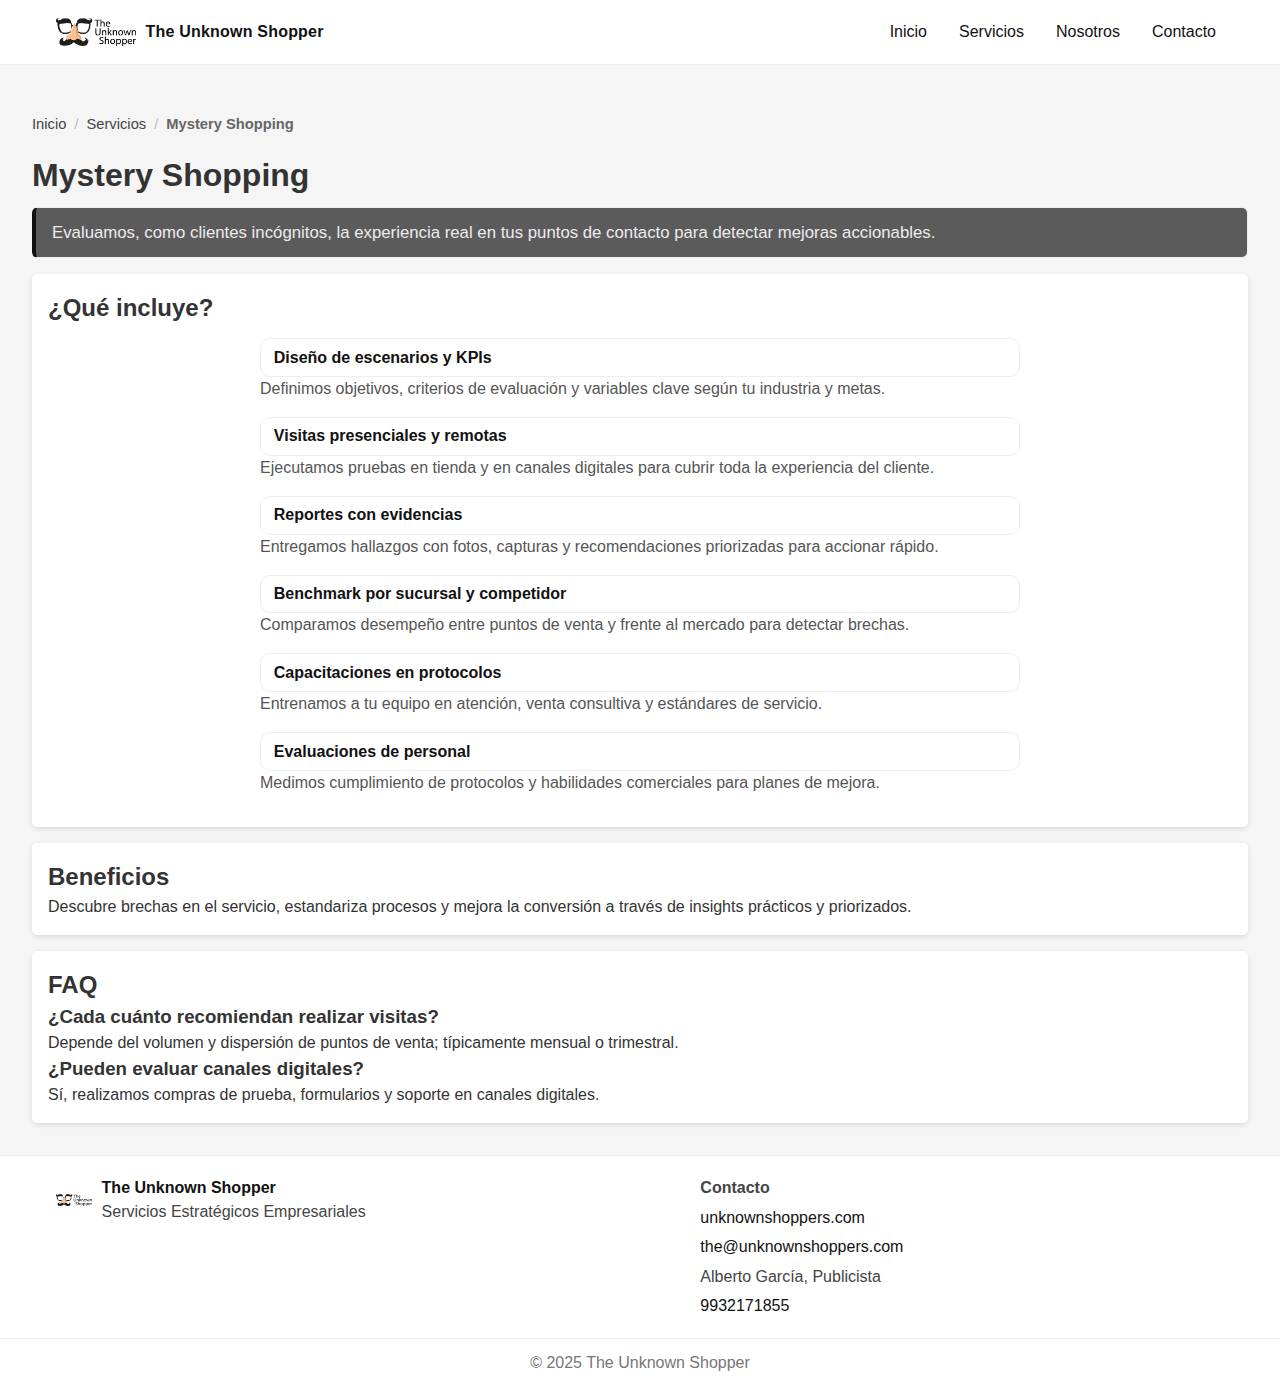
<file: servicios/mystery-shopping.html>
<!DOCTYPE html>
<html lang="es">
<head>
  <meta charset="UTF-8" />
  <meta name="viewport" content="width=device-width, initial-scale=1.0" />
  <title>Mystery Shopping | The Unknown Shopper</title>
  <link rel="stylesheet" href="../style.css" />
</head>
<body>
  <header class="site-header">
    <div class="header-inner">
      <a href="../index.html" class="brand" aria-label="Ir al inicio">
        <img src="../logo.png" alt="The Unknown Shopper - Logo" class="brand-logo" />
        <span class="brand-name">The Unknown Shopper</span>
      </a>
      <button class="nav-toggle" aria-label="Abrir menú" aria-expanded="false">
        <svg viewBox="0 0 24 24" fill="none" stroke="currentColor" stroke-width="2" stroke-linecap="round" stroke-linejoin="round" aria-hidden="true"><line x1="3" y1="6" x2="21" y2="6"/><line x1="3" y1="12" x2="21" y2="12"/><line x1="3" y1="18" x2="21" y2="18"/></svg>
      </button>
      <nav class="main-nav" aria-label="Navegación principal">
        <ul>
          <li><a href="../index.html">Inicio</a></li>
          <li><a href="../index.html#servicios">Servicios</a></li>
          <li><a href="../about.html">Nosotros</a></li>
          <li><a href="../contact.html">Contacto</a></li>
        </ul>
      </nav>
    </div>
  </header>

  <main>
    <nav aria-label="Breadcrumb" class="breadcrumb">
      <a href="../index.html">Inicio</a>
      <span class="sep">/</span>
      <a href="../index.html#servicios">Servicios</a>
      <span class="sep">/</span>
      <strong>Mystery Shopping</strong>
    </nav>

    <section>
      <h1>Mystery Shopping</h1>
      <p class="lead">Evaluamos, como clientes incógnitos, la experiencia real en tus puntos de contacto para detectar mejoras accionables.</p>
    </section>

    <section class="servicios" style="margin-top:1rem;">
      <h2>¿Qué incluye?</h2>
      <dl class="defs">
        <dt>Diseño de escenarios y KPIs</dt>
        <dd>Definimos objetivos, criterios de evaluación y variables clave según tu industria y metas.</dd>
        <dt>Visitas presenciales y remotas</dt>
        <dd>Ejecutamos pruebas en tienda y en canales digitales para cubrir toda la experiencia del cliente.</dd>
        <dt>Reportes con evidencias</dt>
        <dd>Entregamos hallazgos con fotos, capturas y recomendaciones priorizadas para accionar rápido.</dd>
        <dt>Benchmark por sucursal y competidor</dt>
        <dd>Comparamos desempeño entre puntos de venta y frente al mercado para detectar brechas.</dd>
        <dt>Capacitaciones en protocolos</dt>
        <dd>Entrenamos a tu equipo en atención, venta consultiva y estándares de servicio.</dd>
        <dt>Evaluaciones de personal</dt>
        <dd>Medimos cumplimiento de protocolos y habilidades comerciales para planes de mejora.</dd>
      </dl>
    </section>

    <section style="margin-top:1rem;" class="servicios">
      <h2>Beneficios</h2>
      <p>Descubre brechas en el servicio, estandariza procesos y mejora la conversión a través de insights prácticos y priorizados.</p>
    </section>

    <section style="margin-top:1rem;" class="servicios">
      <h2>FAQ</h2>
      <h3>¿Cada cuánto recomiendan realizar visitas?</h3>
      <p>Depende del volumen y dispersión de puntos de venta; típicamente mensual o trimestral.</p>
      <h3>¿Pueden evaluar canales digitales?</h3>
      <p>Sí, realizamos compras de prueba, formularios y soporte en canales digitales.</p>
    </section>
  </main>

  <footer class="site-footer">
    <div class="site-footer-inner">
      <div class="footer-brand">
        <img src="../logo.png" alt="The Unknown Shopper - Logo" />
        <div>
          <div class="footer-title">The Unknown Shopper</div>
          <div>Servicios Estratégicos Empresariales</div>
        </div>
      </div>
      <div class="contact-footer">
        <strong>Contacto</strong>
        <span><a href="https://unknownshoppers.com" target="_blank" rel="noopener">unknownshoppers.com</a></span>
        <span><a href="mailto:the@unknownshoppers.com">the@unknownshoppers.com</a></span>
        <span>Alberto García, Publicista</span>
        <span><a href="tel:+529932171855">9932171855</a></span>
      </div>
    </div>
    <div class="footer-bottom">&copy; 2025 The Unknown Shopper</div>
  </footer>
  <script src="../script.js"></script>
</body>
</html>
</file>
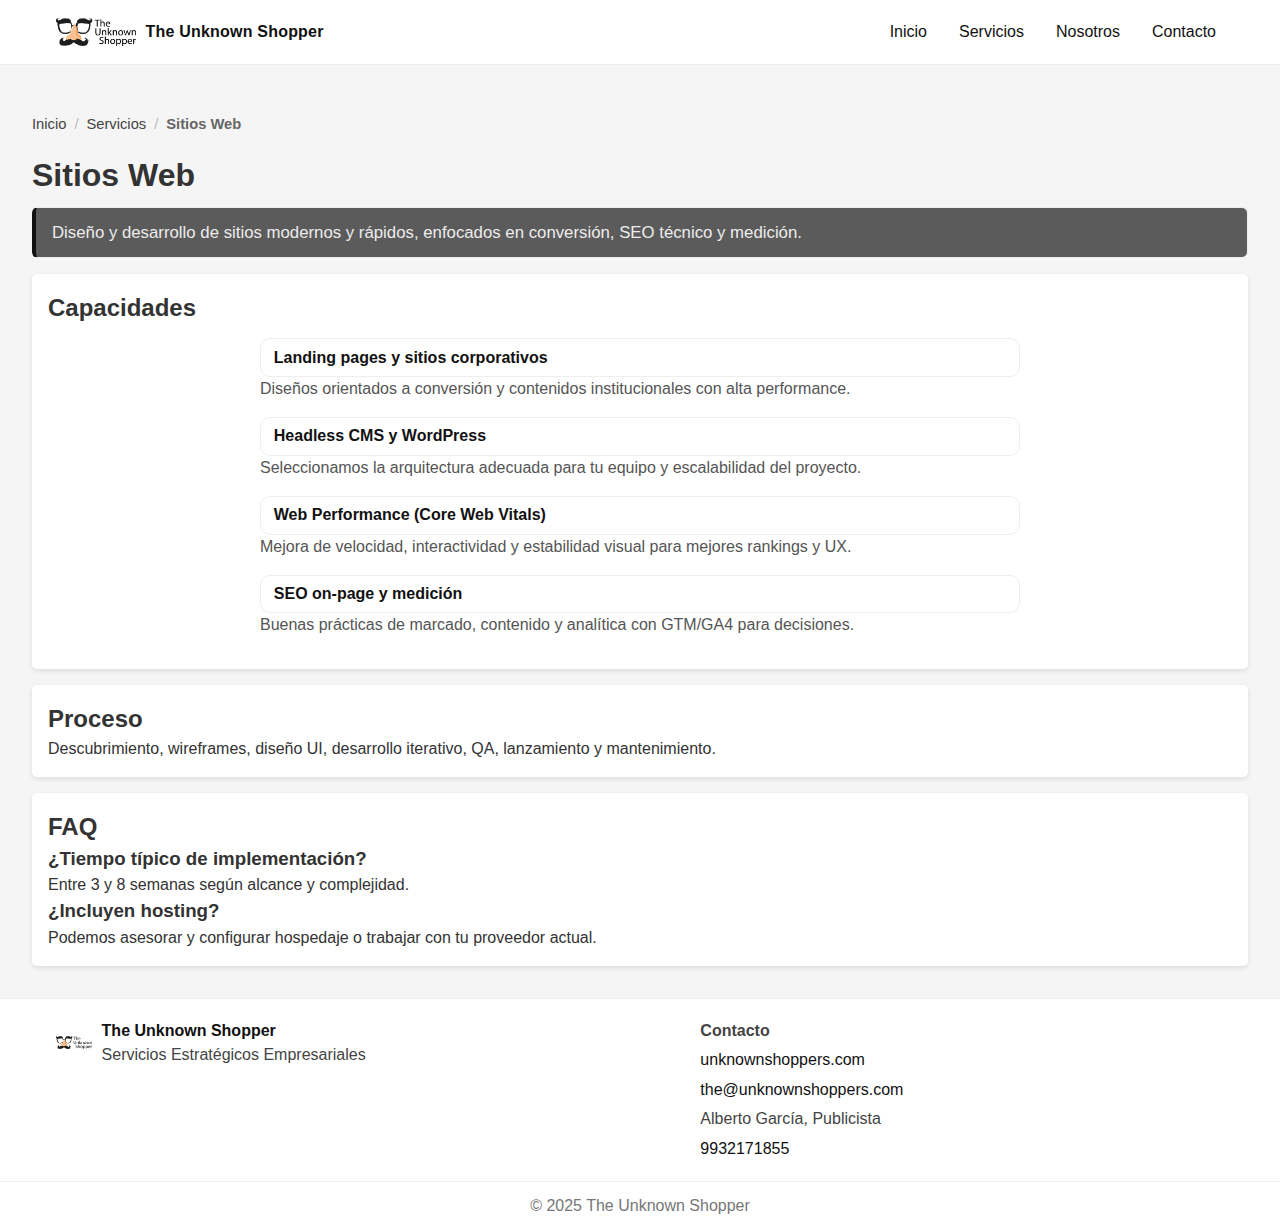
<file: servicios/sitios-web.html>
<!DOCTYPE html>
<html lang="es">
<head>
  <meta charset="UTF-8" />
  <meta name="viewport" content="width=device-width, initial-scale=1.0" />
  <title>Sitios Web | The Unknown Shopper</title>
  <link rel="stylesheet" href="../style.css" />
</head>
<body>
  <header class="site-header">
    <div class="header-inner">
      <a href="../index.html" class="brand" aria-label="Ir al inicio">
        <img src="../logo.png" alt="The Unknown Shopper - Logo" class="brand-logo" />
        <span class="brand-name">The Unknown Shopper</span>
      </a>
      <button class="nav-toggle" aria-label="Abrir menú" aria-expanded="false">
        <svg viewBox="0 0 24 24" fill="none" stroke="currentColor" stroke-width="2" stroke-linecap="round" stroke-linejoin="round" aria-hidden="true"><line x1="3" y1="6" x2="21" y2="6"/><line x1="3" y1="12" x2="21" y2="12"/><line x1="3" y1="18" x2="21" y2="18"/></svg>
      </button>
      <nav class="main-nav" aria-label="Navegación principal">
        <ul>
          <li><a href="../index.html">Inicio</a></li>
          <li><a href="../index.html#servicios">Servicios</a></li>
          <li><a href="../about.html">Nosotros</a></li>
          <li><a href="../contact.html">Contacto</a></li>
        </ul>
      </nav>
    </div>
  </header>

  <main>
    <nav aria-label="Breadcrumb" class="breadcrumb">
      <a href="../index.html">Inicio</a>
      <span class="sep">/</span>
      <a href="../index.html#servicios">Servicios</a>
      <span class="sep">/</span>
      <strong>Sitios Web</strong>
    </nav>

    <section>
      <h1>Sitios Web</h1>
      <p class="lead">Diseño y desarrollo de sitios modernos y rápidos, enfocados en conversión, SEO técnico y medición.</p>
    </section>

    <section class="servicios" style="margin-top:1rem;">
      <h2>Capacidades</h2>
      <dl class="defs">
        <dt>Landing pages y sitios corporativos</dt>
        <dd>Diseños orientados a conversión y contenidos institucionales con alta performance.</dd>
        <dt>Headless CMS y WordPress</dt>
        <dd>Seleccionamos la arquitectura adecuada para tu equipo y escalabilidad del proyecto.</dd>
        <dt>Web Performance (Core Web Vitals)</dt>
        <dd>Mejora de velocidad, interactividad y estabilidad visual para mejores rankings y UX.</dd>
        <dt>SEO on-page y medición</dt>
        <dd>Buenas prácticas de marcado, contenido y analítica con GTM/GA4 para decisiones.</dd>
      </dl>
    </section>

    <section style="margin-top:1rem;" class="servicios">
      <h2>Proceso</h2>
      <p>Descubrimiento, wireframes, diseño UI, desarrollo iterativo, QA, lanzamiento y mantenimiento.</p>
    </section>

    <section style="margin-top:1rem;" class="servicios">
      <h2>FAQ</h2>
      <h3>¿Tiempo típico de implementación?</h3>
      <p>Entre 3 y 8 semanas según alcance y complejidad.</p>
      <h3>¿Incluyen hosting?</h3>
      <p>Podemos asesorar y configurar hospedaje o trabajar con tu proveedor actual.</p>
    </section>
  </main>

  <footer class="site-footer">
    <div class="site-footer-inner">
      <div class="footer-brand">
        <img src="../logo.png" alt="The Unknown Shopper - Logo" />
        <div>
          <div class="footer-title">The Unknown Shopper</div>
          <div>Servicios Estratégicos Empresariales</div>
        </div>
      </div>
      <div class="contact-footer">
        <strong>Contacto</strong>
        <span><a href="https://unknownshoppers.com" target="_blank" rel="noopener">unknownshoppers.com</a></span>
        <span><a href="mailto:the@unknownshoppers.com">the@unknownshoppers.com</a></span>
        <span>Alberto García, Publicista</span>
        <span><a href="tel:+529932171855">9932171855</a></span>
      </div>
    </div>
    <div class="footer-bottom">&copy; 2025 The Unknown Shopper</div>
  </footer>
  <script src="../script.js"></script>
</body>
</html>
</file>
<file: style.css>
/* Estilos de impresión */
@media print {
  @page { size: A4; margin: 18mm 16mm; }
  .site-header, .site-footer, .breadcrumb, .legend, .tree-toolbar, .select-layout, .summary, .actions { display: none !important; }
  body { background: #fff; }
  .servicios { box-shadow: none; border: none; }
  .tree .node { -webkit-print-color-adjust: exact; print-color-adjust: exact; }
  .print-only { display: block !important; }
  .print-doc { font-family: Ubuntu, Arial, sans-serif; color:#111; }
  .print-header { display:flex; align-items:center; gap:12px; margin-bottom:8px; }
  .print-header .brand { display:flex; align-items:center; gap:10px; }
  .print-header img { width: 52px; height: 52px; object-fit: contain; }
  .print-title { margin:0; font-size: 18px; font-weight: 700; }
  .print-subtitle { color:#555; margin:0; font-size: 12px; }
  .print-date { color:#555; font-size: 12px; margin: 4px 0 10px 0; }
  .print-section-title { font-size: 14px; margin: 10px 0 4px 0; }
  .print-list { margin: 4px 0 8px 18px; }
  .print-footer { border-top: 1px solid #e5e5e5; margin-top: 14px; padding-top: 8px; color:#666; font-size: 12px; display:flex; justify-content: space-between; }
  .print-footer .contact { color:#666; }
  .print-footer .brandline { font-weight: 600; }
  .avoid-break { page-break-inside: avoid; }
}
/* Elementos solo para impresión ocultos en pantalla */
.print-only { display: none; }

* {
    margin: 0;
    padding: 0;
    box-sizing: border-box;
}
    
body {
    font-family: Ubuntu, sans-serif;
    line-height: 1.5;
    color: #333;
    background-color: #f5f5f5;
}
    
/* Header institucional */
.site-header {
    background-color: #ffffff;
    color: #111;
    border-bottom: 1px solid #eee;
}

.header-inner {
    max-width: 1200px;
    margin: 0 auto;
    padding: 0.75rem 1rem;
    display: flex;
    align-items: center;
    justify-content: space-between;
    gap: 1rem;
}

/* Botón menú hamburguesa */
.nav-toggle {
    display: none;
    width: 40px;
    height: 40px;
    border-radius: 8px;
    border: 1px solid #eaeaea;
    background: #fff;
    color: #111;
    align-items: center;
    justify-content: center;
    cursor: pointer;
}

.nav-toggle svg {
    width: 22px;
    height: 22px;
}

.brand {
    display: inline-flex;
    align-items: center;
    gap: 0.6rem;
    color: #111;
    text-decoration: none;
}

.brand-logo {
    width: 80px;
    height: 40px;
    object-fit: contain;
}

.brandlog {
    display: inline-flex;
    align-items: center;
    gap: 0.6rem;
    color: #111;
    text-decoration: none;
    
}

.brand-name {
    font-weight: 700;
    letter-spacing: 0.2px;
    color: #111;
}

.main-nav ul {
    list-style: none;
    display: flex;
    gap: 1rem;
}

.main-nav {
    display: block;
}

/* Navegación móvil colapsable */
@media (max-width: 820px) {
  .nav-toggle { display: inline-flex; }
  .main-nav {
    display: none;
    width: 100%;
  }
  .main-nav.open { display: block; }
  .main-nav ul {
    flex-direction: column;
    gap: 0.25rem;
    margin-top: 0.5rem;
  }
  .header-inner { align-items: flex-start; }
}

.main-nav a {
    color: #111;
    text-decoration: none;
    padding: 0.4rem 0.5rem;
    border-radius: 6px;
}

.main-nav a:hover {
    background: #f2f2f2;
}
    
main {
    padding: 2rem;
}

/* Footer mejorado */
.site-footer {
    background-color: #ffffff;
    color: #444;
    border-top: 1px solid #eee;
}

.site-footer-inner {
    max-width: 1200px;
    margin: 0 auto;
    padding: 1.25rem 1rem;
    display: grid;
    grid-template-columns: 1fr;
    gap: 1rem;
}

.footer-brand {
    display: flex;
    align-items: center;
    gap: 0.6rem;
}

.footer-brand img {
    width: 36px;
    height: 36px;
    object-fit: contain;
}

.footer-title {
    font-weight: 700;
    color: #111;
}

.contact-footer {
    display: grid;
    gap: 0.35rem;
}

.contact-footer a {
    color: #111;
    text-decoration: none;
}

.contact-footer a:hover { text-decoration: underline; }

.footer-bottom {
    border-top: 1px solid #eee;
    padding: 0.75rem 1rem;
    text-align: center;
    color: #777;
}

@media (min-width: 821px) {
  .site-footer-inner { grid-template-columns: 1.2fr 1fr; align-items: start; }
}
  
.servicios {
    background-color: #fff;
    padding: 1rem;
    border-radius: 5px;
    box-shadow: 0 2px 5px rgba(0, 0, 0, 0.1);
}

.servicios ul {
    list-style: none;
    padding: 0;
    margin: 1rem 0;
}

.servicios ul li {
    margin: 0.5rem 0;
}

.servicios ul li:hover {
    text-decoration: underline;
}

.servicios ul li a {
    color: #333;
    text-decoration: none;
}

.servicios ul li a:hover {
    text-decoration: underline;
}

/* Grid de cards */
.cards-grid {
    margin-top: 1rem;
    display: grid;
    grid-template-columns: repeat(auto-fit, minmax(240px, 1fr));
    gap: 1rem;
}

.card {
    background: #ffffff;
    border-radius: 10px;
    padding: 1.25rem;
    box-shadow: 0 8px 24px rgba(0,0,0,0.08);
    border: 1px solid rgba(0,0,0,0.06);
    transition: transform 0.2s ease, box-shadow 0.2s ease;
    display: flex;
    flex-direction: column;
    gap: 0.5rem;
}

.card:hover {
    transform: translateY(-2px);
    box-shadow: 0 12px 28px rgba(0,0,0,0.12);
}

.card h3 {
    font-size: 1.125rem;
    color: #111;
}

.card p {
    color: #555;
    flex: 1;
}

.card-actions {
    display: flex;
    gap: 0.5rem;
    flex-wrap: wrap;
    justify-content: space-between;
    color: #111;
}

/* Botón */
.btn {
    display: inline-block;
    padding: 0.6rem 1rem;
    border-radius: 8px;
    border: 1px solid #111;
    background: #111;
    color: #615f5f;
    font-weight: 600;
    cursor: pointer;
    transition: background 0.2s ease, transform 0.08s ease;
}

.btn:hover {
    background: #222;
}

.btn:active {
    transform: scale(0.98);
}

.btn-secondary {
    background: #0f62fe;
    border-color: #0f62fe;
}

.btn-secondary:hover {
    background: #0353e9;
}

.btn-outline {
    background: transparent;
    color: #111;
    border-color: #ccc;
}

.btn-outline:hover {
    background: #f6f6f6;
}

/* Modal */
.modal {
    position: fixed;
    inset: 0;
    display: none;
    align-items: center;
    justify-content: center;
    z-index: 1000;
}

.modal[aria-hidden="false"] {
    display: flex;
}

.modal-backdrop {
    position: absolute;
    inset: 0;
    background: rgba(0,0,0,0.4);
}

.modal-content {
    position: relative;
    background: #fff;
    border-radius: 12px;
    padding: 1.5rem;
    width: min(720px, 92vw);
    max-height: 85vh;
    overflow: auto;
    box-shadow: 0 18px 50px rgba(0,0,0,0.2);
}

.modal-close {
    position: absolute;
    top: 0.5rem;
    right: 0.5rem;
    width: 36px;
    height: 36px;
    border: none;
    border-radius: 50%;
    background: #f0f0f0;
    color: #333;
    font-size: 1.25rem;
    cursor: pointer;
}

.modal-bullets {
    margin-top: 0.75rem;
    padding-left: 1.1rem;
}

.modal-bullets li {
    margin: 0.35rem 0;
}

/* Breadcrumb */
.breadcrumb {
    font-size: 0.92rem;
    color: #666;
    display: flex;
    align-items: center;
    gap: 0.5rem;
    flex-wrap: wrap;
    margin: 1rem 0;
}

.breadcrumb a {
    color: #444;
    text-decoration: none;
}

.breadcrumb a:hover {
    text-decoration: underline;
}

.breadcrumb .sep {
    color: #bbb;
    user-select: none;
}

/* Descripción breve (lead) */
.lead {
    font-size: 1.05rem;
    color: #ececec;
    background: #5c5b5b;
    border: 1px solid #eee;
    border-left: 4px solid #111;
    padding: 0.75rem 1rem;
    border-radius: 6px;
    margin-top: 0.5rem;
}

/* Variante oscura para casos puntuales (selecc.html) */
/* .lead.lead--inverse {
    background: rgba(0,0,0,0.7);
    color: #fff;
    border-color: transparent;
    border-left-color: #000;
} */

/* Listas de definiciones para subservicios */
.defs {
    margin-top: 0.75rem;
}

.defs dt {
    font-weight: 700;
    color: #111;
}

.defs dd {
    margin: 0 0 0.9rem 0;
    color: #555;
}

/* Presentación centrada y más profesional para subservicios en páginas de servicio */
.servicios dl.defs {
    max-width: 760px;
    margin: 0.75rem auto; /* centra el bloque */
}

.servicios dl.defs dt {
    text-align: left; /* texto a la izquierda */
    background: #fff;
    border: 1px solid #eee;
    border-radius: 10px;
    display: block;   /* ocupa todo el ancho del contenedor centrado */
    padding: 0.4rem 0.8rem;
}

.servicios dl.defs dd {
    text-align: left; /* texto a la izquierda */
    margin-bottom: 1rem;
}

/* Centrar subservicios en selecc.html */
/* En selecc.html el contenedor se centra, pero los ítems quedan a la izquierda */
.checklist .row-check { justify-content: flex-start; }
.checklist .row-meta { text-align: left; }

/* Badge de precio */
.price-badge {
    display: inline-block;
    margin-left: 0.5rem;
    padding: 0.1rem 0.4rem;
    font-size: 0.8rem;
    line-height: 1.2;
    border: 1px solid #e5e5e5;
    border-radius: 999px;
    background: #f8f8f8;
    color: #666;
    vertical-align: middle;
}

/* Árbol genealógico / concentrado */
.tree {
    --line: #e2e2e2;
    --node-bg: #fff;
    --node-text: #111;
    list-style: none;
    padding-left: 0;
    margin: 1rem 0;
    overflow-x: auto;
}

.tree ul {
    list-style: none;
    margin: 0.25rem 0 0.25rem 1.25rem;
    padding-left: 1rem;
    position: relative;
}

.tree ul:before {
    content: "";
    position: absolute;
    top: 0;
    left: 0.25rem;
    width: 1px;
    height: 100%;
    background: var(--line);
}

.tree li {
    position: relative;
    margin: 0.25rem 0 0.25rem 0;
    padding-left: 0.75rem;
}

.tree li:before {
    content: "";
    position: absolute;
    top: 0.9em;
    left: 0;
    width: 0.5rem;
    height: 1px;
    background: var(--line);
}

.tree .node {
    display: inline-block;
    background: var(--node-bg);
    color: var(--node-text);
    border: 1px solid #eee;
    border-radius: 8px;
    padding: 0.4rem 0.6rem;
    font-weight: 600;
}

/* Paleta por servicio */
.tree .node.svc-mystery { border-left: 4px solid #7c3aed; background: #faf5ff; }
.tree .node.svc-estudios { border-left: 4px solid #0ea5e9; background: #f0f9ff; }
.tree .node.svc-sitios { border-left: 4px solid #22c55e; background: #f0fdf4; }
.tree .node.svc-crm { border-left: 4px solid #f59e0b; background: #fffbeb; }
/* Social Media */
.tree .node.svc-social { border-left: 4px solid #06b6d4; background: #ecfeff; }

.tree .node a {
    color: inherit;
    text-decoration: none;
}

/* Forzar que no haya subrayado en ningún texto del árbol */
.tree * { text-decoration: none !important; }
.tree *:hover { text-decoration: none !important; }
.tree .node, .tree .meta, .tree .meta-desc { cursor: default; }

/* Nodo raíz destacado */
.tree .node.root-node {
    background: #111;
    color: #fff;
    border-color: #111;
}

.tree .node.root-node a { color: #fff; }

.tree .meta {
    display: block;
    color: #666;
    font-weight: 400;
    margin-top: 0.15rem;
}

.tree .meta-desc {
    color: #555;
    margin: 0.25rem 0 0.5rem 0;
}

.tree .toggle {
    display: inline-flex;
    align-items: center;
    justify-content: center;
    width: 1.35rem;
    height: 1.35rem;
    margin-right: 0.5rem;
    border: 1px solid #d0d0d0;
    border-radius: 999px;
    background: linear-gradient(#ffffff, #f6f6f6);
    color: #333;
    font-size: 0.85rem;
    font-weight: 700;
    cursor: pointer;
    user-select: none;
    box-shadow: 0 1px 2px rgba(0,0,0,0.06);
    transition: background 0.2s ease, transform 0.08s ease, box-shadow 0.2s ease;
}

.tree .toggle:hover {
    background: linear-gradient(#f8f8f8, #efefef);
}

.tree .toggle:active {
    transform: scale(0.96);
    box-shadow: 0 0 0 rgba(0,0,0,0.0);
}

.tree .toggle:focus {
    outline: 2px solid #111;
    outline-offset: 2px;
}

.tree li.has-children > .row {
    display: flex;
    align-items: center;
}

.tree li.collapsed > ul { display: none; }

.tree-toolbar {
    display: flex;
    gap: 0.5rem;
    margin-bottom: 0.5rem;
}

.tree-toolbar .btn {
    padding: 0.5rem 0.9rem;
    border-radius: 10px;
    border: 1px solid #e1e1e1;
    background: linear-gradient(#fff, #f6f6f6);
    color: #222;
    font-weight: 600;
    box-shadow: 0 1px 2px rgba(0,0,0,0.06);
    transition: transform 0.06s ease, box-shadow 0.2s ease, background 0.2s ease;
}

.tree-toolbar .btn:hover { background: linear-gradient(#fafafa,#efefef); }
.tree-toolbar .btn:active { transform: translateY(1px); box-shadow: 0 0 0 rgba(0,0,0,0); }
.tree-toolbar .btn:focus { outline: 2px solid #111; outline-offset: 2px; }

/* Estilos base de .btn/.btn-outline (usadas globalmente) */
.btn { cursor: pointer; }
.btn-outline { background: #fff; border: 1px solid #e1e1e1; }

/* Colores específicos para acciones */
#expandAll.btn {
  background: linear-gradient(#22c55e, #16a34a);
  border-color: #16a34a;
  color: #fff;
}
#expandAll.btn:hover { background: linear-gradient(#2dd16b, #18b152); }
#expandAll.btn:focus { outline-color: #16a34a; }

#collapseAll.btn {
  background: linear-gradient(#ef4444, #dc2626);
  border-color: #dc2626;
  color: #fff;
}
#collapseAll.btn:hover { background: linear-gradient(#f25555, #e03030); }
#collapseAll.btn:focus { outline-color: #dc2626; }

/* Animación de ramas: transición suave de altura y opacidad */
.tree ul.is-animating {
  overflow: hidden;
  transition: height 220ms ease, opacity 200ms ease;
}

/* Leyenda para concentrado */
.legend {
    display: flex;
    flex-wrap: wrap;
    gap: 0.5rem 1rem;
    margin: 0.5rem 0 0.75rem 0;
    padding: 0;
    list-style: none;
}

.legend li {
    display: inline-flex;
    align-items: center;
    gap: 0.4rem;
    color: #555;
}

/* Responsivo */
@media (max-width: 768px) {
  .header-inner { flex-wrap: wrap; }
  .brand-name { font-size: 0.95rem; }
  .main-nav ul { flex-wrap: wrap; justify-content: flex-start; }
  main { padding: 1rem; }
  .cards-grid { grid-template-columns: 1fr; }
  .modal-content { width: 94vw; padding: 1rem; }
}

@media (max-width: 420px) {
  .brand-logo { width: 80px; height: 32px; }
  .btn { padding: 0.5rem 0.8rem; }
}

.cat h2 {
    font-size: 1.125rem;
    color: #e7e7e7;
    background-color: #979696;
}
</file>
